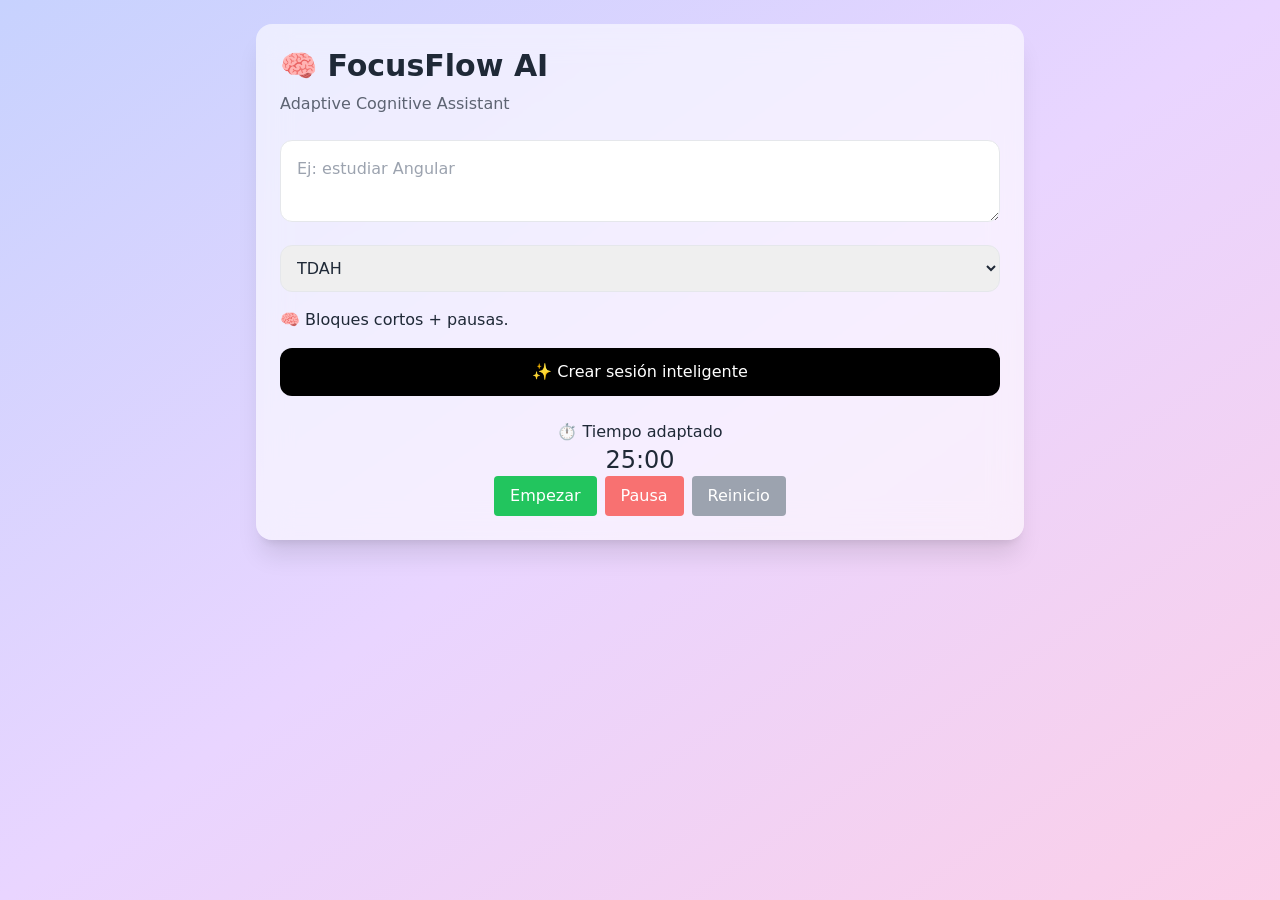
<file: AccesAI_extension/index.html>
<!doctype html>
<html lang="en" data-beasties-container>
<head>
  <meta charset="utf-8">
  <title>AccesAI</title>
  <base href="./">
  <meta name="viewport" content="width=device-width, initial-scale=1">
  <link rel="icon" type="image/x-icon" href="favicon.ico">
<style>*,:before,:after{box-sizing:border-box;border-width:0;border-style:solid;border-color:#e5e7eb}:before,:after{--tw-content:""}html{line-height:1.5;-webkit-text-size-adjust:100%;-moz-tab-size:4;tab-size:4;font-family:ui-sans-serif,system-ui,sans-serif,"Apple Color Emoji","Segoe UI Emoji",Segoe UI Symbol,"Noto Color Emoji";font-feature-settings:normal;font-variation-settings:normal;-webkit-tap-highlight-color:transparent}body{margin:0;line-height:inherit}*,:before,:after{--tw-border-spacing-x:0;--tw-border-spacing-y:0;--tw-translate-x:0;--tw-translate-y:0;--tw-rotate:0;--tw-skew-x:0;--tw-skew-y:0;--tw-scale-x:1;--tw-scale-y:1;--tw-pan-x: ;--tw-pan-y: ;--tw-pinch-zoom: ;--tw-scroll-snap-strictness:proximity;--tw-gradient-from-position: ;--tw-gradient-via-position: ;--tw-gradient-to-position: ;--tw-ordinal: ;--tw-slashed-zero: ;--tw-numeric-figure: ;--tw-numeric-spacing: ;--tw-numeric-fraction: ;--tw-ring-inset: ;--tw-ring-offset-width:0px;--tw-ring-offset-color:#fff;--tw-ring-color:rgb(59 130 246 / .5);--tw-ring-offset-shadow:0 0 #0000;--tw-ring-shadow:0 0 #0000;--tw-shadow:0 0 #0000;--tw-shadow-colored:0 0 #0000;--tw-blur: ;--tw-brightness: ;--tw-contrast: ;--tw-grayscale: ;--tw-hue-rotate: ;--tw-invert: ;--tw-saturate: ;--tw-sepia: ;--tw-drop-shadow: ;--tw-backdrop-blur: ;--tw-backdrop-brightness: ;--tw-backdrop-contrast: ;--tw-backdrop-grayscale: ;--tw-backdrop-hue-rotate: ;--tw-backdrop-invert: ;--tw-backdrop-opacity: ;--tw-backdrop-saturate: ;--tw-backdrop-sepia: ;--tw-contain-size: ;--tw-contain-layout: ;--tw-contain-paint: ;--tw-contain-style: }</style><link rel="stylesheet" href="styles-TC24CBNY.css" media="print" onload="this.media='all'"><noscript><link rel="stylesheet" href="styles-TC24CBNY.css"></noscript></head>
<body>
  <app-root></app-root>
<script src="polyfills-B6TNHZQ6.js" type="module"></script><script src="main-ZE56QQHU.js" type="module"></script></body>
</html>
</file>
<file: AccesAI_extension/styles-TC24CBNY.css>
*,:before,:after{box-sizing:border-box;border-width:0;border-style:solid;border-color:#e5e7eb}:before,:after{--tw-content: ""}html,:host{line-height:1.5;-webkit-text-size-adjust:100%;-moz-tab-size:4;tab-size:4;font-family:ui-sans-serif,system-ui,sans-serif,"Apple Color Emoji","Segoe UI Emoji",Segoe UI Symbol,"Noto Color Emoji";font-feature-settings:normal;font-variation-settings:normal;-webkit-tap-highlight-color:transparent}body{margin:0;line-height:inherit}hr{height:0;color:inherit;border-top-width:1px}abbr:where([title]){text-decoration:underline dotted}h1,h2,h3,h4,h5,h6{font-size:inherit;font-weight:inherit}a{color:inherit;text-decoration:inherit}b,strong{font-weight:bolder}code,kbd,samp,pre{font-family:ui-monospace,SFMono-Regular,Menlo,Monaco,Consolas,Liberation Mono,Courier New,monospace;font-feature-settings:normal;font-variation-settings:normal;font-size:1em}small{font-size:80%}sub,sup{font-size:75%;line-height:0;position:relative;vertical-align:baseline}sub{bottom:-.25em}sup{top:-.5em}table{text-indent:0;border-color:inherit;border-collapse:collapse}button,input,optgroup,select,textarea{font-family:inherit;font-feature-settings:inherit;font-variation-settings:inherit;font-size:100%;font-weight:inherit;line-height:inherit;letter-spacing:inherit;color:inherit;margin:0;padding:0}button,select{text-transform:none}button,input:where([type=button]),input:where([type=reset]),input:where([type=submit]){-webkit-appearance:button;background-color:transparent;background-image:none}:-moz-focusring{outline:auto}:-moz-ui-invalid{box-shadow:none}progress{vertical-align:baseline}::-webkit-inner-spin-button,::-webkit-outer-spin-button{height:auto}[type=search]{-webkit-appearance:textfield;outline-offset:-2px}::-webkit-search-decoration{-webkit-appearance:none}::-webkit-file-upload-button{-webkit-appearance:button;font:inherit}summary{display:list-item}blockquote,dl,dd,h1,h2,h3,h4,h5,h6,hr,figure,p,pre{margin:0}fieldset{margin:0;padding:0}legend{padding:0}ol,ul,menu{list-style:none;margin:0;padding:0}dialog{padding:0}textarea{resize:vertical}input::placeholder,textarea::placeholder{opacity:1;color:#9ca3af}button,[role=button]{cursor:pointer}:disabled{cursor:default}img,svg,video,canvas,audio,iframe,embed,object{display:block;vertical-align:middle}img,video{max-width:100%;height:auto}[hidden]{display:none}*,:before,:after{--tw-border-spacing-x: 0;--tw-border-spacing-y: 0;--tw-translate-x: 0;--tw-translate-y: 0;--tw-rotate: 0;--tw-skew-x: 0;--tw-skew-y: 0;--tw-scale-x: 1;--tw-scale-y: 1;--tw-pan-x: ;--tw-pan-y: ;--tw-pinch-zoom: ;--tw-scroll-snap-strictness: proximity;--tw-gradient-from-position: ;--tw-gradient-via-position: ;--tw-gradient-to-position: ;--tw-ordinal: ;--tw-slashed-zero: ;--tw-numeric-figure: ;--tw-numeric-spacing: ;--tw-numeric-fraction: ;--tw-ring-inset: ;--tw-ring-offset-width: 0px;--tw-ring-offset-color: #fff;--tw-ring-color: rgb(59 130 246 / .5);--tw-ring-offset-shadow: 0 0 #0000;--tw-ring-shadow: 0 0 #0000;--tw-shadow: 0 0 #0000;--tw-shadow-colored: 0 0 #0000;--tw-blur: ;--tw-brightness: ;--tw-contrast: ;--tw-grayscale: ;--tw-hue-rotate: ;--tw-invert: ;--tw-saturate: ;--tw-sepia: ;--tw-drop-shadow: ;--tw-backdrop-blur: ;--tw-backdrop-brightness: ;--tw-backdrop-contrast: ;--tw-backdrop-grayscale: ;--tw-backdrop-hue-rotate: ;--tw-backdrop-invert: ;--tw-backdrop-opacity: ;--tw-backdrop-saturate: ;--tw-backdrop-sepia: ;--tw-contain-size: ;--tw-contain-layout: ;--tw-contain-paint: ;--tw-contain-style: }::backdrop{--tw-border-spacing-x: 0;--tw-border-spacing-y: 0;--tw-translate-x: 0;--tw-translate-y: 0;--tw-rotate: 0;--tw-skew-x: 0;--tw-skew-y: 0;--tw-scale-x: 1;--tw-scale-y: 1;--tw-pan-x: ;--tw-pan-y: ;--tw-pinch-zoom: ;--tw-scroll-snap-strictness: proximity;--tw-gradient-from-position: ;--tw-gradient-via-position: ;--tw-gradient-to-position: ;--tw-ordinal: ;--tw-slashed-zero: ;--tw-numeric-figure: ;--tw-numeric-spacing: ;--tw-numeric-fraction: ;--tw-ring-inset: ;--tw-ring-offset-width: 0px;--tw-ring-offset-color: #fff;--tw-ring-color: rgb(59 130 246 / .5);--tw-ring-offset-shadow: 0 0 #0000;--tw-ring-shadow: 0 0 #0000;--tw-shadow: 0 0 #0000;--tw-shadow-colored: 0 0 #0000;--tw-blur: ;--tw-brightness: ;--tw-contrast: ;--tw-grayscale: ;--tw-hue-rotate: ;--tw-invert: ;--tw-saturate: ;--tw-sepia: ;--tw-drop-shadow: ;--tw-backdrop-blur: ;--tw-backdrop-brightness: ;--tw-backdrop-contrast: ;--tw-backdrop-grayscale: ;--tw-backdrop-hue-rotate: ;--tw-backdrop-invert: ;--tw-backdrop-opacity: ;--tw-backdrop-saturate: ;--tw-backdrop-sepia: ;--tw-contain-size: ;--tw-contain-layout: ;--tw-contain-paint: ;--tw-contain-style: }.mx-auto{margin-left:auto;margin-right:auto}.mb-2{margin-bottom:.5rem}.mb-3{margin-bottom:.75rem}.mb-4{margin-bottom:1rem}.mb-6{margin-bottom:1.5rem}.mr-2{margin-right:.5rem}.mt-2{margin-top:.5rem}.mt-3{margin-top:.75rem}.mt-4{margin-top:1rem}.mt-6{margin-top:1.5rem}.flex{display:flex}.h-4{height:1rem}.min-h-screen{min-height:100vh}.w-full{width:100%}.max-w-3xl{max-width:48rem}.items-center{align-items:center}.justify-center{justify-content:center}.justify-between{justify-content:space-between}.gap-3{gap:.75rem}.rounded{border-radius:.25rem}.rounded-2xl{border-radius:1rem}.rounded-full{border-radius:9999px}.rounded-lg{border-radius:.5rem}.rounded-xl{border-radius:.75rem}.border{border-width:1px}.bg-black{--tw-bg-opacity: 1;background-color:rgb(0 0 0 / var(--tw-bg-opacity))}.bg-blue-400{--tw-bg-opacity: 1;background-color:rgb(96 165 250 / var(--tw-bg-opacity))}.bg-blue-500{--tw-bg-opacity: 1;background-color:rgb(59 130 246 / var(--tw-bg-opacity))}.bg-gray-100{--tw-bg-opacity: 1;background-color:rgb(243 244 246 / var(--tw-bg-opacity))}.bg-gray-200{--tw-bg-opacity: 1;background-color:rgb(229 231 235 / var(--tw-bg-opacity))}.bg-gray-400{--tw-bg-opacity: 1;background-color:rgb(156 163 175 / var(--tw-bg-opacity))}.bg-green-400{--tw-bg-opacity: 1;background-color:rgb(74 222 128 / var(--tw-bg-opacity))}.bg-green-500{--tw-bg-opacity: 1;background-color:rgb(34 197 94 / var(--tw-bg-opacity))}.bg-purple-500{--tw-bg-opacity: 1;background-color:rgb(168 85 247 / var(--tw-bg-opacity))}.bg-red-400{--tw-bg-opacity: 1;background-color:rgb(248 113 113 / var(--tw-bg-opacity))}.bg-white\/60{background-color:#fff9}.bg-yellow-400{--tw-bg-opacity: 1;background-color:rgb(250 204 21 / var(--tw-bg-opacity))}.bg-gradient-to-br{background-image:linear-gradient(to bottom right,var(--tw-gradient-stops))}.from-indigo-200{--tw-gradient-from: #c7d2fe var(--tw-gradient-from-position);--tw-gradient-to: rgb(199 210 254 / 0) var(--tw-gradient-to-position);--tw-gradient-stops: var(--tw-gradient-from), var(--tw-gradient-to)}.via-purple-200{--tw-gradient-to: rgb(233 213 255 / 0) var(--tw-gradient-to-position);--tw-gradient-stops: var(--tw-gradient-from), #e9d5ff var(--tw-gradient-via-position), var(--tw-gradient-to)}.to-pink-200{--tw-gradient-to: #fbcfe8 var(--tw-gradient-to-position)}.p-3{padding:.75rem}.p-4{padding:1rem}.p-6{padding:1.5rem}.px-3{padding-left:.75rem;padding-right:.75rem}.px-4{padding-left:1rem;padding-right:1rem}.py-1{padding-top:.25rem;padding-bottom:.25rem}.py-2{padding-top:.5rem;padding-bottom:.5rem}.py-3{padding-top:.75rem;padding-bottom:.75rem}.text-center{text-align:center}.text-2xl{font-size:1.5rem;line-height:2rem}.text-3xl{font-size:1.875rem;line-height:2.25rem}.text-sm{font-size:.875rem;line-height:1.25rem}.text-xl{font-size:1.25rem;line-height:1.75rem}.font-bold{font-weight:700}.text-gray-800{--tw-text-opacity: 1;color:rgb(31 41 55 / var(--tw-text-opacity))}.text-white{--tw-text-opacity: 1;color:rgb(255 255 255 / var(--tw-text-opacity))}.opacity-70{opacity:.7}.shadow-xl{--tw-shadow: 0 20px 25px -5px rgb(0 0 0 / .1), 0 8px 10px -6px rgb(0 0 0 / .1);--tw-shadow-colored: 0 20px 25px -5px var(--tw-shadow-color), 0 8px 10px -6px var(--tw-shadow-color);box-shadow:var(--tw-ring-offset-shadow, 0 0 #0000),var(--tw-ring-shadow, 0 0 #0000),var(--tw-shadow)}.filter{filter:var(--tw-blur) var(--tw-brightness) var(--tw-contrast) var(--tw-grayscale) var(--tw-hue-rotate) var(--tw-invert) var(--tw-saturate) var(--tw-sepia) var(--tw-drop-shadow)}.backdrop-blur-lg{--tw-backdrop-blur: blur(16px);backdrop-filter:var(--tw-backdrop-blur) var(--tw-backdrop-brightness) var(--tw-backdrop-contrast) var(--tw-backdrop-grayscale) var(--tw-backdrop-hue-rotate) var(--tw-backdrop-invert) var(--tw-backdrop-opacity) var(--tw-backdrop-saturate) var(--tw-backdrop-sepia)}
</file>
